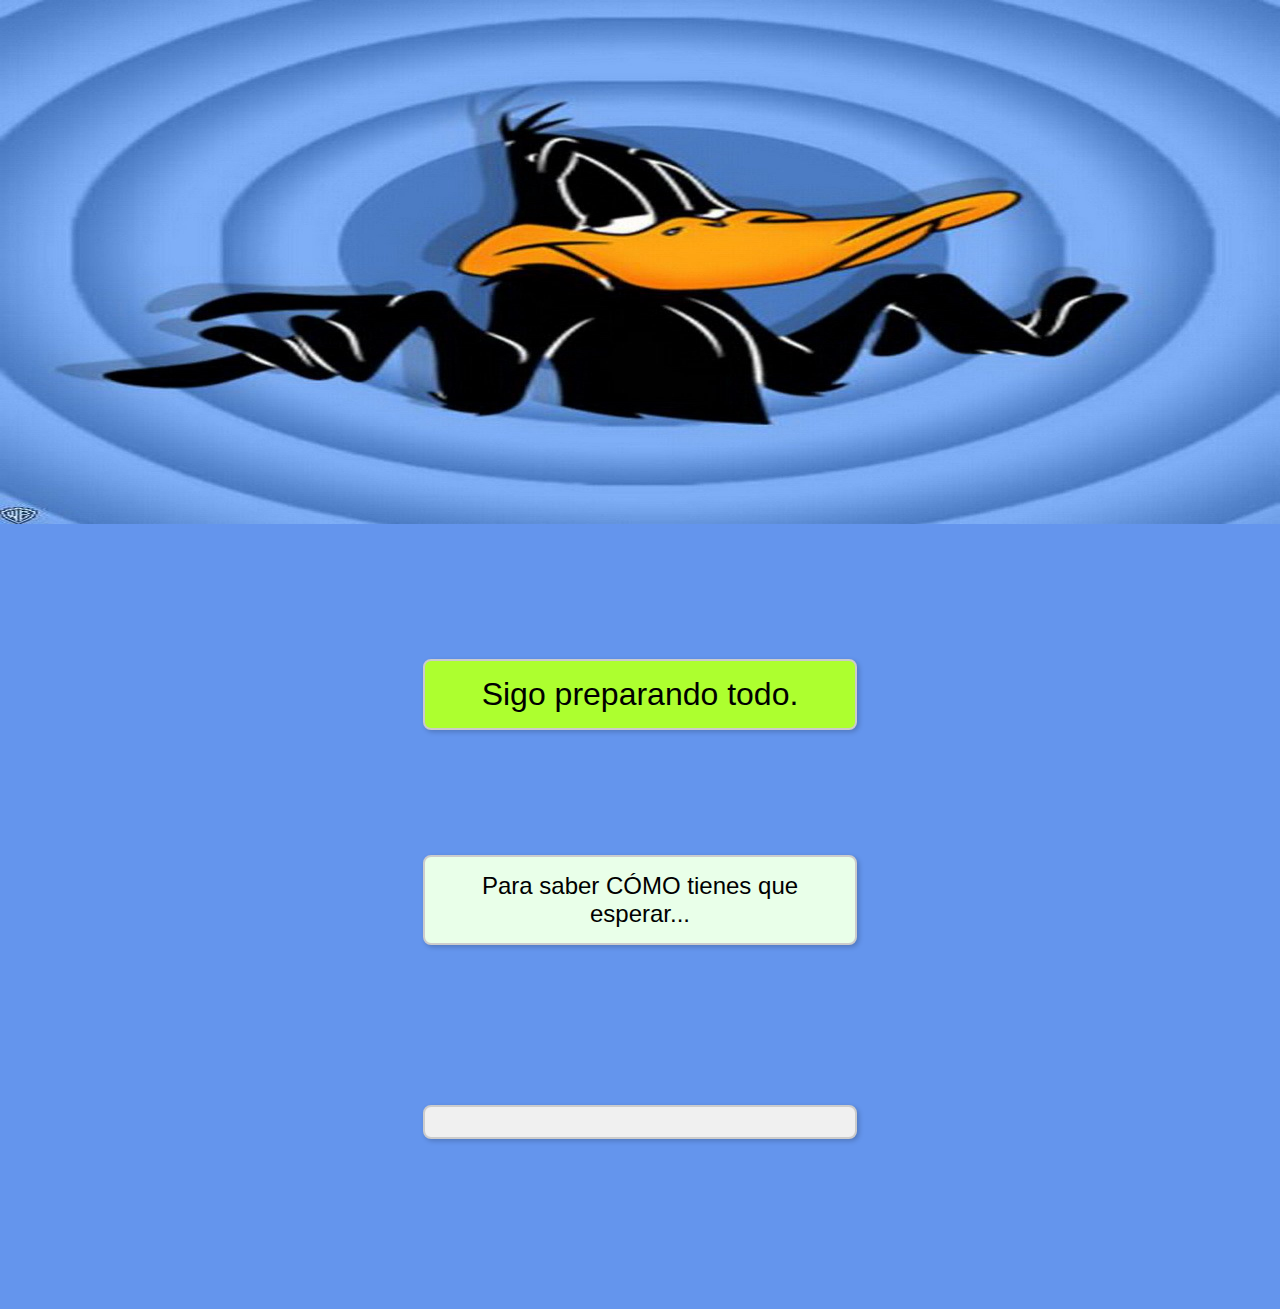
<file: index.html>
<!DOCTYPE html>
<html lang="en">
<head>
    <meta charset="UTF-8">
    <meta name="viewport" content="width=device-width, initial-scale=1.0">
    <title>Papá Noel</title>
    <link rel="stylesheet" href="styles/common.css">
    <link rel="stylesheet" href="styles/index.css">
    <link rel="stylesheet" href="styles/boton.css">
</head>
<body>


    <div class="container">
        <img src="imgs/index.jpg" alt="Pato Lucas" class="top-image">
        <div class="content">
          <div class="element" id="msg">Sigo preparando todo.</div>
          <div class="element" id="next">Para saber CÓMO tienes que esperar...</div>
          <h3 class="element" id="timer"></h3>
          <div id="container-button">
                <a href="01_como.html">
                    <button id="button">¡Haz clic aquí!</button>
                </a>
          </div>
        </div>
      </div>
    <script src="scripts/index.js"></script>
</body>
</html>
</file>
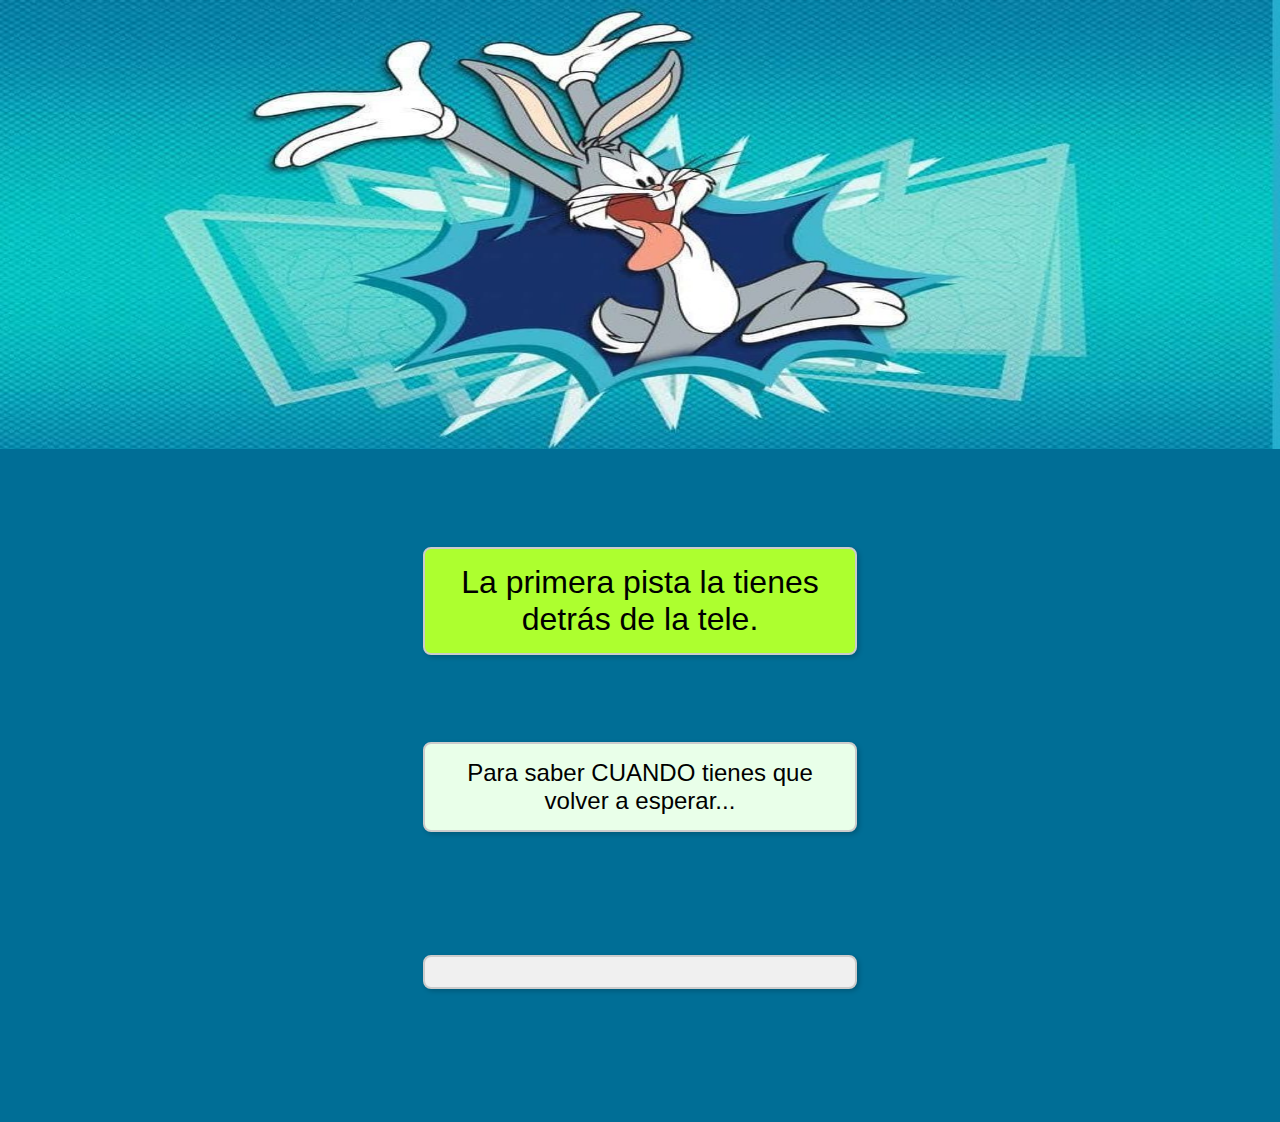
<file: 01_como.html>
<!DOCTYPE html>
<html lang="en">
<head>
    <meta charset="UTF-8">
    <meta name="viewport" content="width=device-width, initial-scale=1.0">
    <title>Papá Noel</title>
    <link rel="stylesheet" href="styles/common.css">
    <link rel="stylesheet" href="styles/como.css">
    <link rel="stylesheet" href="styles/boton.css">
</head>
<body>

    <div class="container">
        <img src="imgs/como.jpg" alt="Bugs Bunny" class="top-image">
        <div class="content">
          <div class="element" id="msg">La primera pista la tienes detrás de la tele.</div>
          <div class="element" id="next">Para saber CUANDO tienes que volver a esperar...</div>
          <h3 class="element" id="timer"></h3>
          <div id="container-button">
                <a href="02_cuando.html">
                    <button id="button">¡Haz clic aquí!</button>
                </a>
          </div>
        </div>
      </div>

   <script src="scripts/como.js"></script>
</body>
</html>
</file>
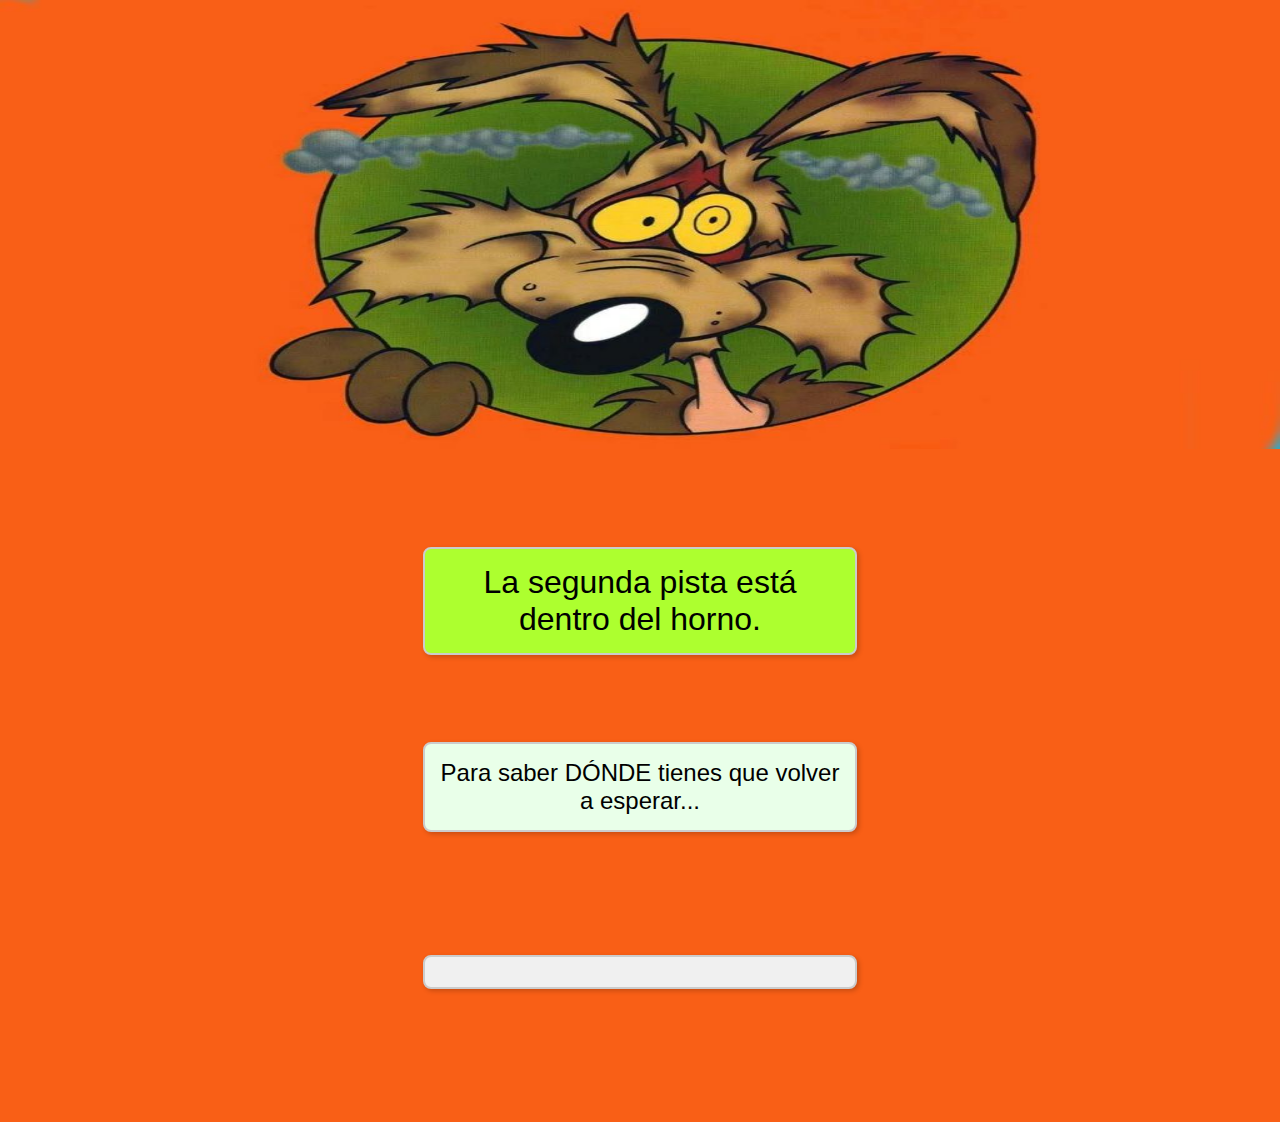
<file: 02_cuando.html>
<!DOCTYPE html>
<html lang="en">
<head>
    <meta charset="UTF-8">
    <meta name="viewport" content="width=device-width, initial-scale=1.0">
    <title>Papá Noel</title>
    <link rel="stylesheet" href="styles/common.css">
    <link rel="stylesheet" href="styles/cuando.css">
    <link rel="stylesheet" href="styles/boton.css">
</head>
<body>

    <div class="container">
        <img src="imgs/cuando.jpg" alt="Bugs Bunny" class="top-image">
        <div class="content">
          <div class="element" id="msg">La segunda pista está dentro del horno.</div>
          <div class="element" id="next">Para saber DÓNDE tienes que volver a esperar...</div>
          <h3 class="element" id="timer"></h3>
          <div id="container-button">
            <a href="03_donde.html">
              <button id="button">¡Haz clic aquí!</button>
            </a>
          </div>
        </div>
      </div>

      <script src="scripts/cuando.js"></script>
    </body>
    </html>
</file>
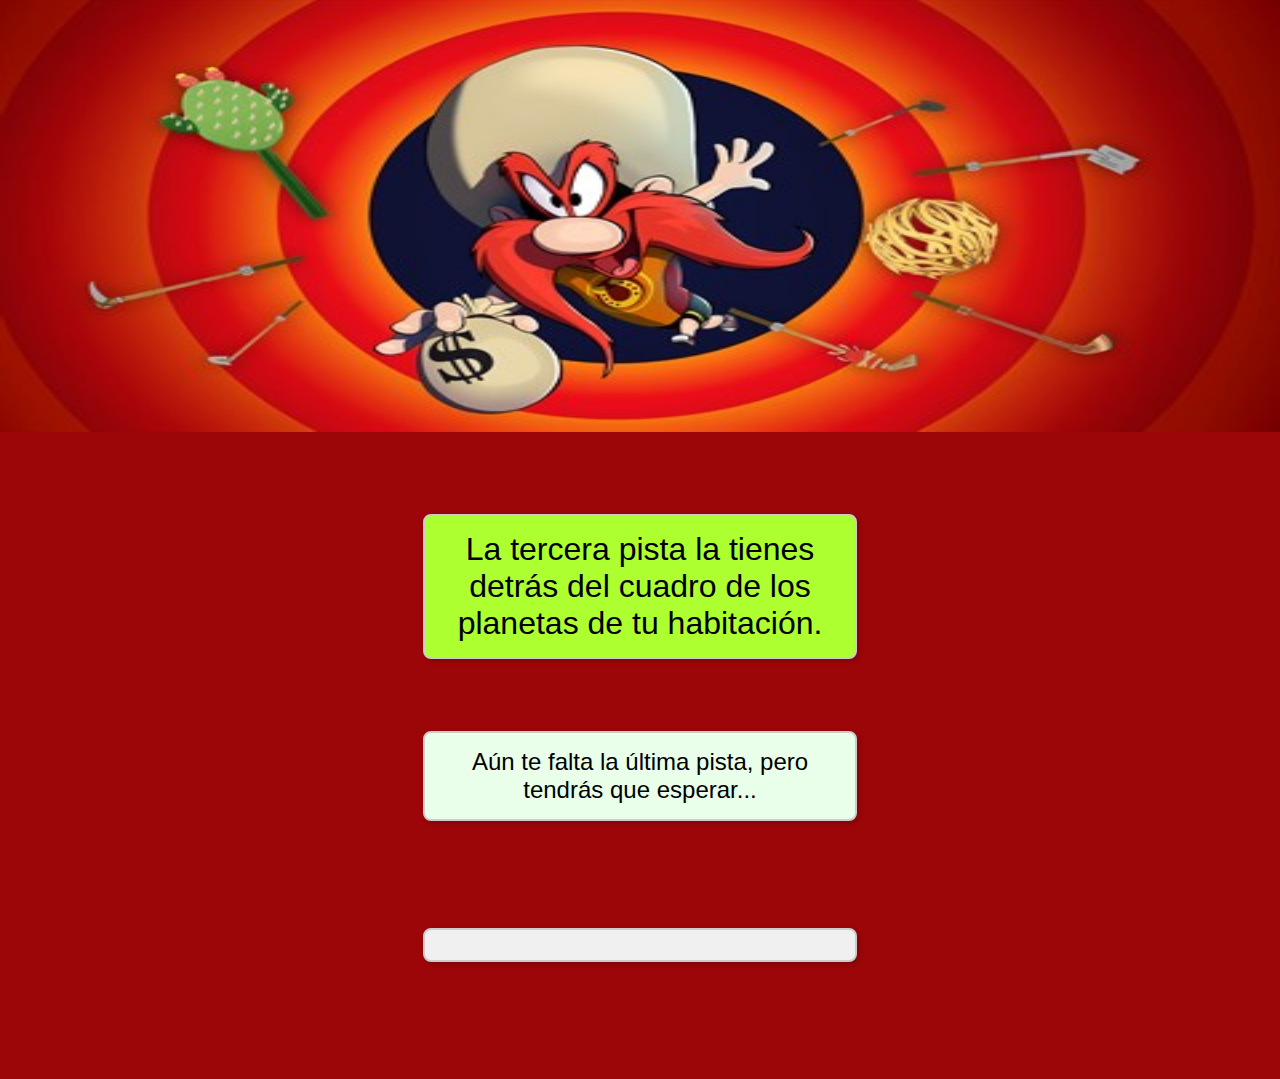
<file: 03_donde.html>
<!DOCTYPE html>
<html lang="en">
<head>
    <meta charset="UTF-8">
    <meta name="viewport" content="width=device-width, initial-scale=1.0">
    <title>Papá Noel</title>
    <link rel="stylesheet" href="styles/common.css">
    <link rel="stylesheet" href="styles/donde.css">
    <link rel="stylesheet" href="styles/boton.css">
</head>
<body>

    <div class="container">
        <img src="imgs/donde.jpg" alt="Yosemite" class="top-image">
        <div class="content">
          <div class="element" id="msg">La tercera pista la tienes detrás del cuadro de los planetas de tu habitación.</div>
          <div class="element" id="next">Aún te falta la última pista, pero tendrás que esperar...</div>
          <h3 class="element" id="timer"></h3>
          <div id="container-button">
            <a href="04_entradas.html">
              <button id="button">¡Haz clic aquí!</button>
            </a>
          </div>
        </div>
      </div>

      <script src="scripts/donde.js"></script>
    </body>
    </html>
</file>
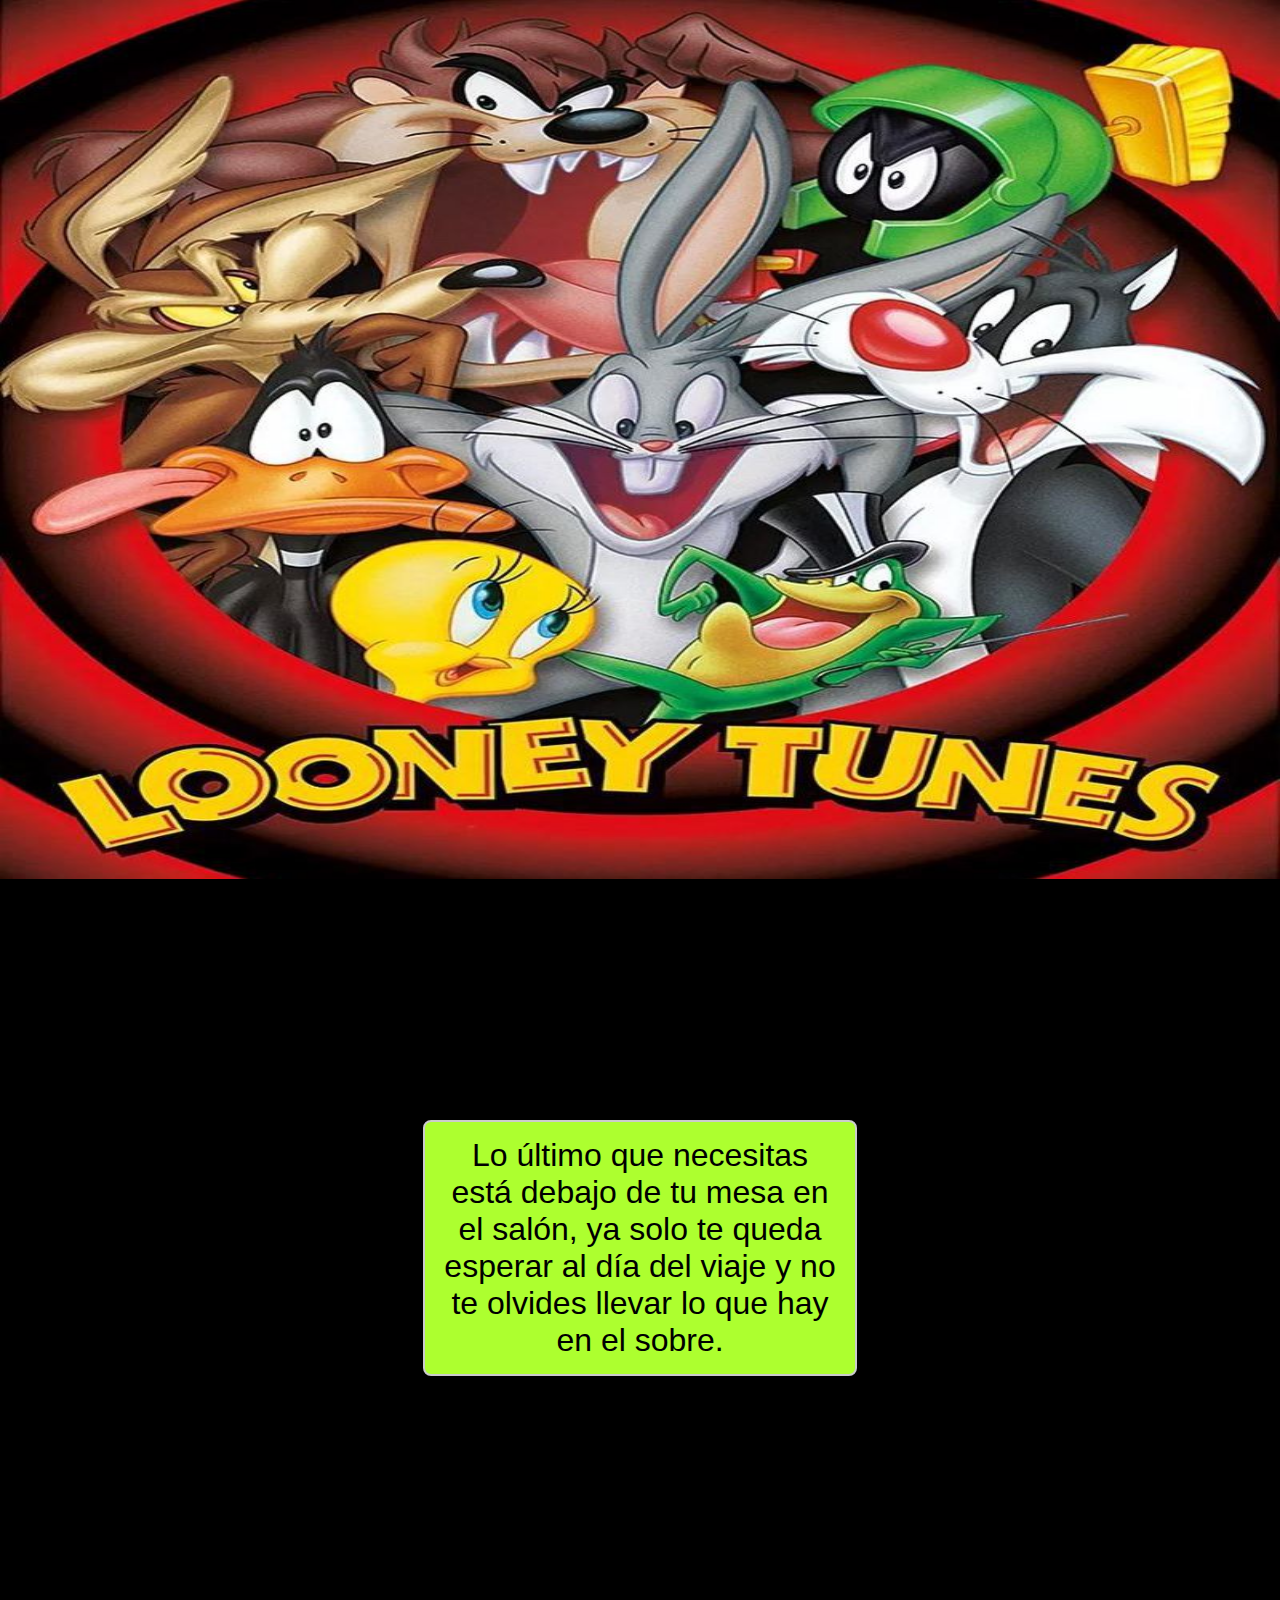
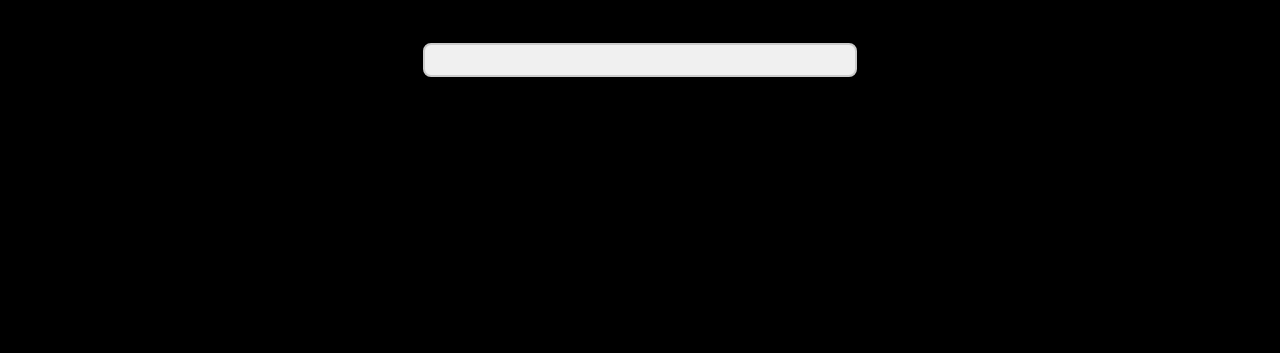
<file: 04_entradas.html>
<!DOCTYPE html>
<html lang="en">
<head>
    <meta charset="UTF-8">
    <meta name="viewport" content="width=device-width, initial-scale=1.0">
    <title>Papá Noel</title>
    <link rel="stylesheet" href="styles/common.css">
    <link rel="stylesheet" href="styles/entradas.css">
    <link rel="stylesheet" href="styles/boton.css">
</head>
<body>

    <div class="container">
        <img src="imgs/entradas.jpg" alt="Looney tunes" class="top-image">
        <div class="content">
          <div class="element" id="msg">Lo último que necesitas está debajo de tu mesa en el salón, ya solo te queda esperar al día del viaje y no te olvides llevar lo que hay en el sobre.</div>
          <h3 class="element" id="timer"></h3>
        </div>
      </div>
      <script src="scripts/entradas.js"></script>
    </body>
    </html>
</file>
<file: styles/common.css>
body, html {
    margin: 0;
    padding: 0;
    height: 100%;
    font-family: 'Franklin Gothic Medium', 'Arial Narrow', Arial, sans-serif;
  }
  

  body, html {
    margin: 0;
    padding: 0;
    width: 100%;
    height: 100%;
    display: flex;
    flex-direction: column;
  }
  
  /* Contenedor principal */
  .container {
    flex: 1;
    display: flex;
    flex-direction: column;
  }
  
  /* Imagen superior */
  .top-image {
    width: 100%;
    height: auto; /* Mantiene la proporción de la imagen */
    max-height: 40%; /* Imagen no ocupará más del 40% de la pantalla */
  }
  
  /* Contenedor del contenido */
  .content {
    flex: 1;
    display: flex;
    flex-direction: column;
    justify-content: space-evenly; /* Distribución uniforme entre los elementos */
    align-items: center; /* Centra los elementos horizontalmente */
    padding: 10px; /* Espaciado interno opcional */
  }
  
  /* Elementos individuales */
  .element {
    width: 90%; /* Anchura de cada elemento ajustable */
    max-width: 400px; /* Máximo ancho en pantallas más grandes */
    padding: 15px;
    text-align: center;
    background-color: #f0f0f0; /* Fondo gris claro */
    border: 2px solid #ccc; /* Borde opcional */
    border-radius: 8px; /* Bordes redondeados */
    box-shadow: 2px 2px 5px rgba(0, 0, 0, 0.2); /* Sombra */
  }



  #timer {
    font-family:'Franklin Gothic Medium', 'Arial Narrow', Arial, sans-serif;
    color:black;
    font-size: 2.2em;
    text-shadow: 2px 2px 2px white;
  }

  #msg {
    font-size: 2em;
    background-color:greenyellow;
  }

  #next {
    font-size: 1.5em;
    background-color: rgb(233, 255, 233);
  }
</file>
<file: styles/index.css>
body {
  background-color: cornflowerblue;
}
</file>
<file: styles/boton.css>
/* Contenedor central */
#container-button {
    text-align: center;
    font-family: 'Comic Sans MS', 'Arial', sans-serif; 
    display: none;
  }
  
  /* Botón estilo dibujos animados */
  #button {
    background-color: #ffd700; /* Color amarillo vibrante */
    color: #000; /* Texto en negro */
    font-size: 1.5rem; /* Tamaño del texto */
    font-weight: bold; /* Texto negrita */
    border: 4px solid #000; /* Borde grueso negro */
    border-radius: 15px; /* Bordes redondeados */
    padding: 15px 30px; /* Espaciado interno */
    text-shadow: 2px 2px #ff6347; /* Sombra de texto para estilo 3D */
    box-shadow: 5px 5px 0px #000; /* Sombra gruesa para estilo de caricatura */
    cursor: pointer; /* Cursor de mano al pasar por encima */
    transition: transform 0.2s, box-shadow 0.2s; /* Animaciones */
    margin-bottom: 50px;
  }
  
  /* Efecto hover */
  #button:hover {
    transform: translate(-3px, -3px); /* Mueve el botón ligeramente hacia arriba e izquierda */
    box-shadow: 8px 8px 0px #000; /* Sombra más pronunciada */
  }
  
  /* Efecto active */
  #button:active {
    transform: translate(3px, 3px); /* Mueve el botón hacia abajo y derecha */
    box-shadow: 2px 2px 0px #000; /* Sombra más sutil */
  }
</file>
<file: styles/como.css>
body {
  background-color: #006E96;
}
</file>
<file: styles/cuando.css>
body {
  background-color: #F95F16;
}
</file>
<file: styles/donde.css>
body {
  background-color: #9C0608;
}
</file>
<file: styles/entradas.css>
body {
  background-color: black;
}

.top-image {
  width: 100%;
  height: auto; /* Mantiene la proporción de la imagen */
  max-height: 45%; /* Imagen no ocupará más del 40% de la pantalla */
}
</file>
